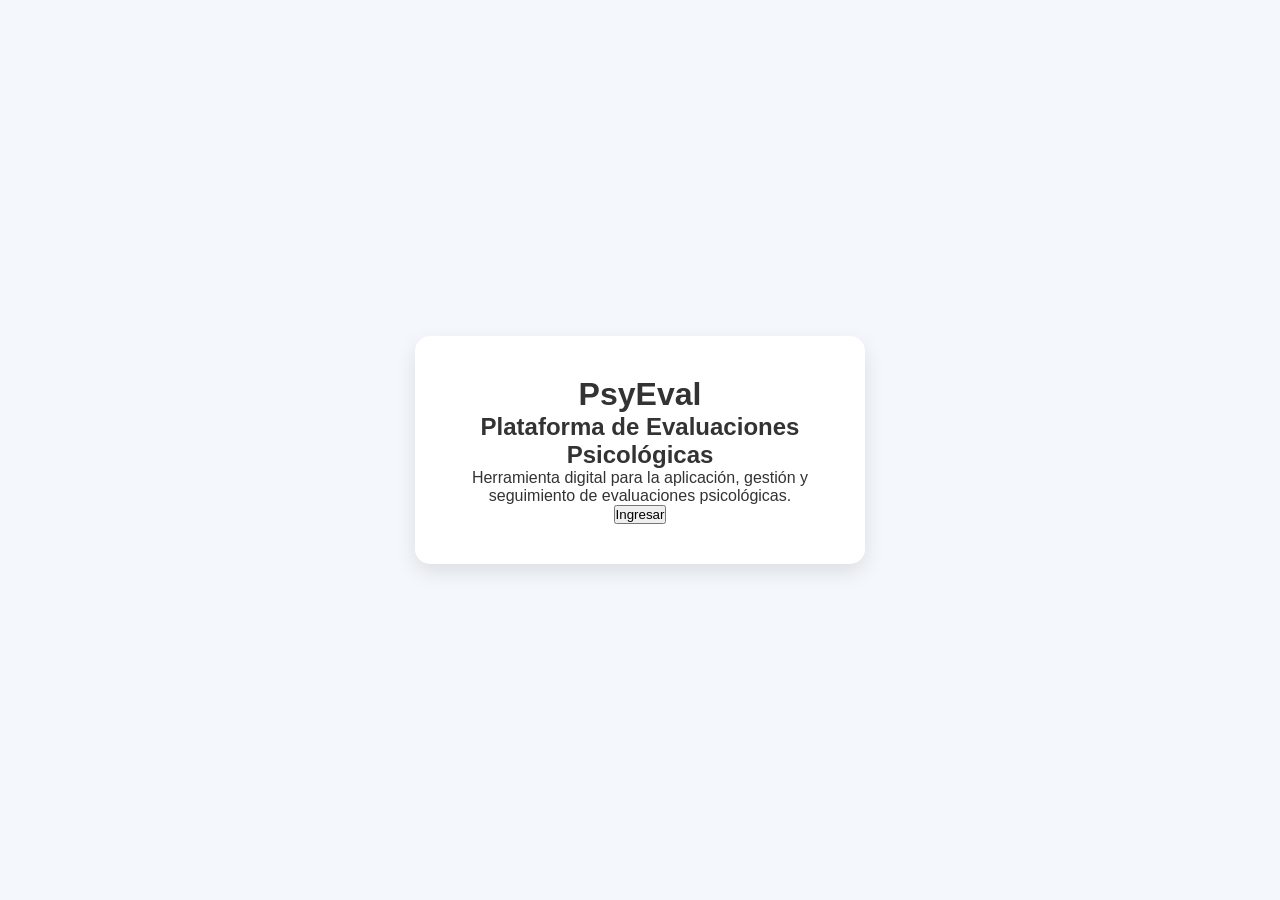
<file: index.html>
<!DOCTYPE html>
<html lang="es">
 
<head>
    <meta charset="UTF-8">
    <meta name="viewport" content="width=device-width, initial-scale=1.0">
    <title>PsyEval - Plataforma de Evaluaciones Psicológicas</title>

    <link rel="stylesheet" href="css/style.css">
</head>

<body>

    <div class="contenedor">

        <h1>PsyEval</h1>

        <h2>Plataforma de Evaluaciones Psicológicas</h2>

        <p>
            Herramienta digital para la aplicación,
            gestión y seguimiento de evaluaciones psicológicas.
        </p>

 <a href="pages/login.html">
    <button>
        Ingresar
    </button>
</a>

    </div>

</body>

</html>
</file>
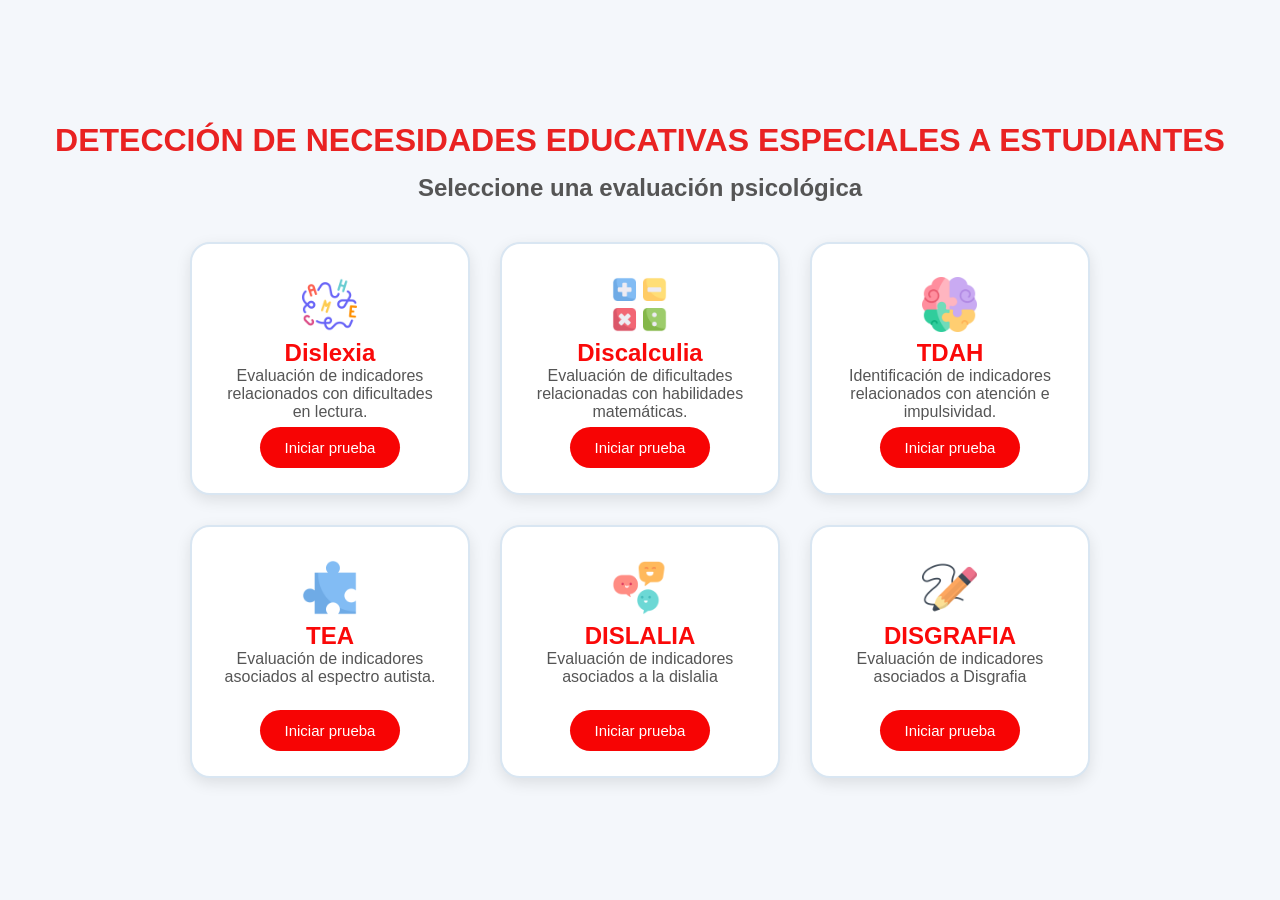
<file: pages/inicio.html>
<!DOCTYPE html>
<html lang="es">
<head>
<meta charset="UTF-8">
<meta name="viewport" content="width=device-width, initial-scale=1.0">
<title>PsyEval - Evaluaciones</title>
<link rel="stylesheet" href="../css/style.css">
<link rel="stylesheet" href="../css/inicio.css">
</head>
<body>
<div class="pagina">
    <h1>
        DETECCIÓN DE NECESIDADES EDUCATIVAS
        ESPECIALES A ESTUDIANTES
    </h1>
    <h2>
        Seleccione una evaluación psicológica
    </h2>
    <div class="contenedor-evaluaciones">
        <div class="tarjeta">

            <div class="icono">
                <img src="../img/dislexia.png" alt="Dislexia">
            </div>

            <h3>
                Dislexia
            </h3>

            <p>
                Evaluación de indicadores relacionados con dificultades en lectura.
            </p>
<a href="plantilla_a.html">
            <button>
                Iniciar prueba
            </button>
        </a>
        
        </div>
        <div class="tarjeta">

            <div class="icono">
                 <img src="../img/discalculia.png" alt="Discalculia">
            </div>

            <h3>
                Discalculia
            </h3>

            <p>
                Evaluación de dificultades relacionadas con habilidades matemáticas.
            </p>

            <button>
                Iniciar prueba
            </button>
        </div>
        <div class="tarjeta">

            <div class="icono">
                <img src="../img/tdah.png" alt="TDAH">
            </div>

            <h3>
                TDAH
            </h3>

            <p>
                Identificación de indicadores relacionados con atención e impulsividad.
            </p>

            <button>
                Iniciar prueba
            </button>

        </div>
        <div class="tarjeta">

            <div class="icono">
                 <img src="../img/autismo.png" alt="Autismo">
            </div>

            <h3>
                TEA
            </h3>

            <p>
                Evaluación de indicadores asociados al espectro autista.
            </p>

            <button>
                Iniciar prueba
            </button>

        </div>
    <div class="tarjeta">
         <div class="icono">
                 <img src="../img/dislalia.png" alt="Dislalia">
            </div>

            <h3>
                DISLALIA
            </h3>

            <p>
                Evaluación de indicadores asociados a la dislalia
            </p>
              <button>
                Iniciar prueba
            </button>
    </div>
    <div class="tarjeta">

            <div class="icono">
                 <img src="../img/disgrafia.png" alt="Disgrafia">
            </div>

            <h3>
                DISGRAFIA 
            </h3>

            <p>
                Evaluación de indicadores asociados a Disgrafia
            </p>

            <button>
                Iniciar prueba
            </button>
        </div>
</div>
</div>
</body>
</html>
</file>
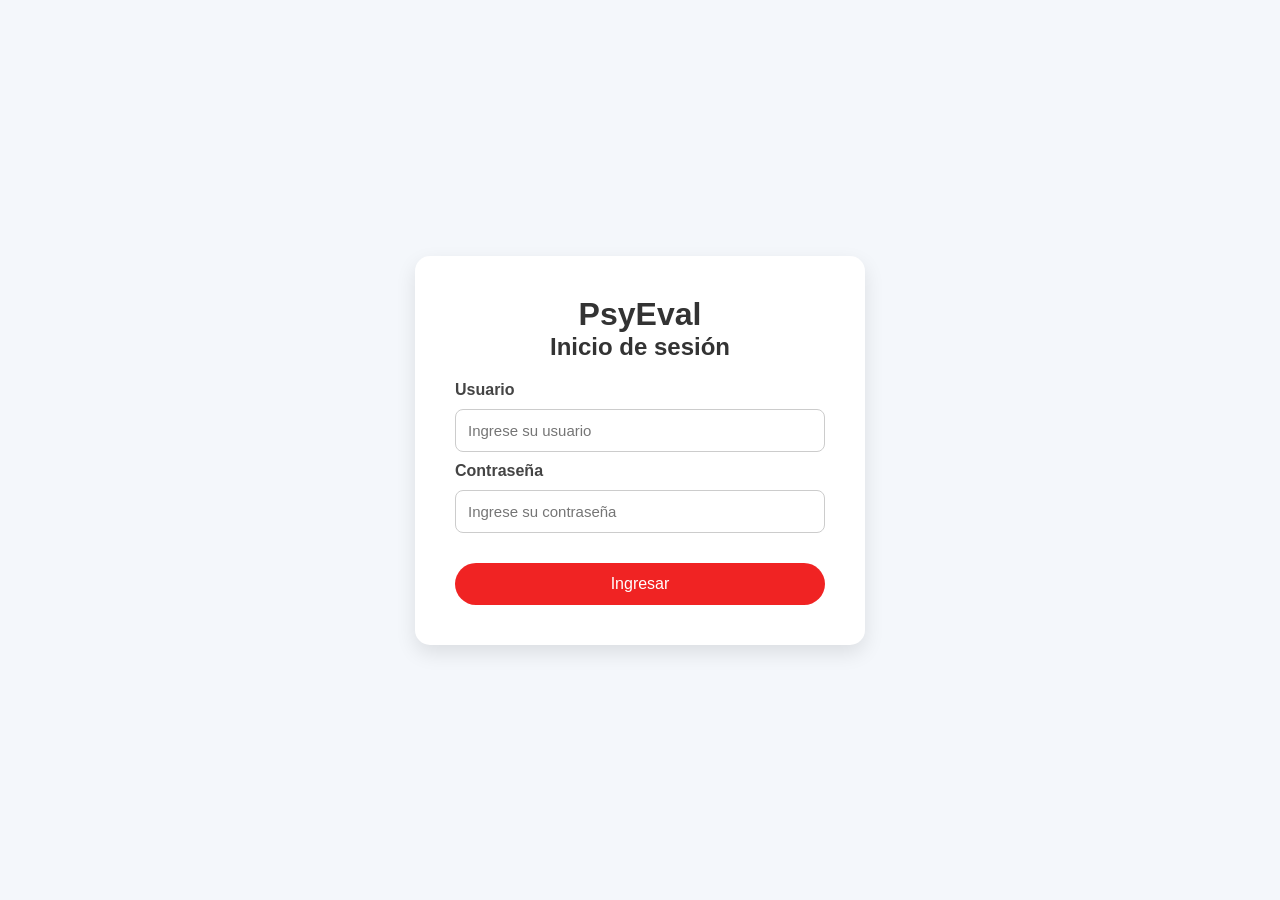
<file: pages/login.html>
<!DOCTYPE html>
<html lang="es">

<head>

    <meta charset="UTF-8">
    <meta name="viewport" content="width=device-width, initial-scale=1.0">

    <title>PsyEval - Inicio de sesión</title>

    <link rel="stylesheet" href="../css/style.css">
    <link rel="stylesheet" href="../css/login.css">

</head>


<body>

    <div class="contenedor">

        <h1>PsyEval</h1>

        <h2>Inicio de sesión</h2>


      <form class="formulario">

    <label>
        Usuario
    </label>

    <input 
type="text" 
id="usuario" 
placeholder="Ingrese su usuario">


    <label>
        Contraseña
    </label>

   <input
 type= "password"
id="clave"
placeholder="Ingrese su contraseña">



<button onclick="validarLogin(event)">
    Ingresar
</button>

</a>
</form>


    </div>

<script src="../js/login.js"></script>
</body>

</html>
</file>
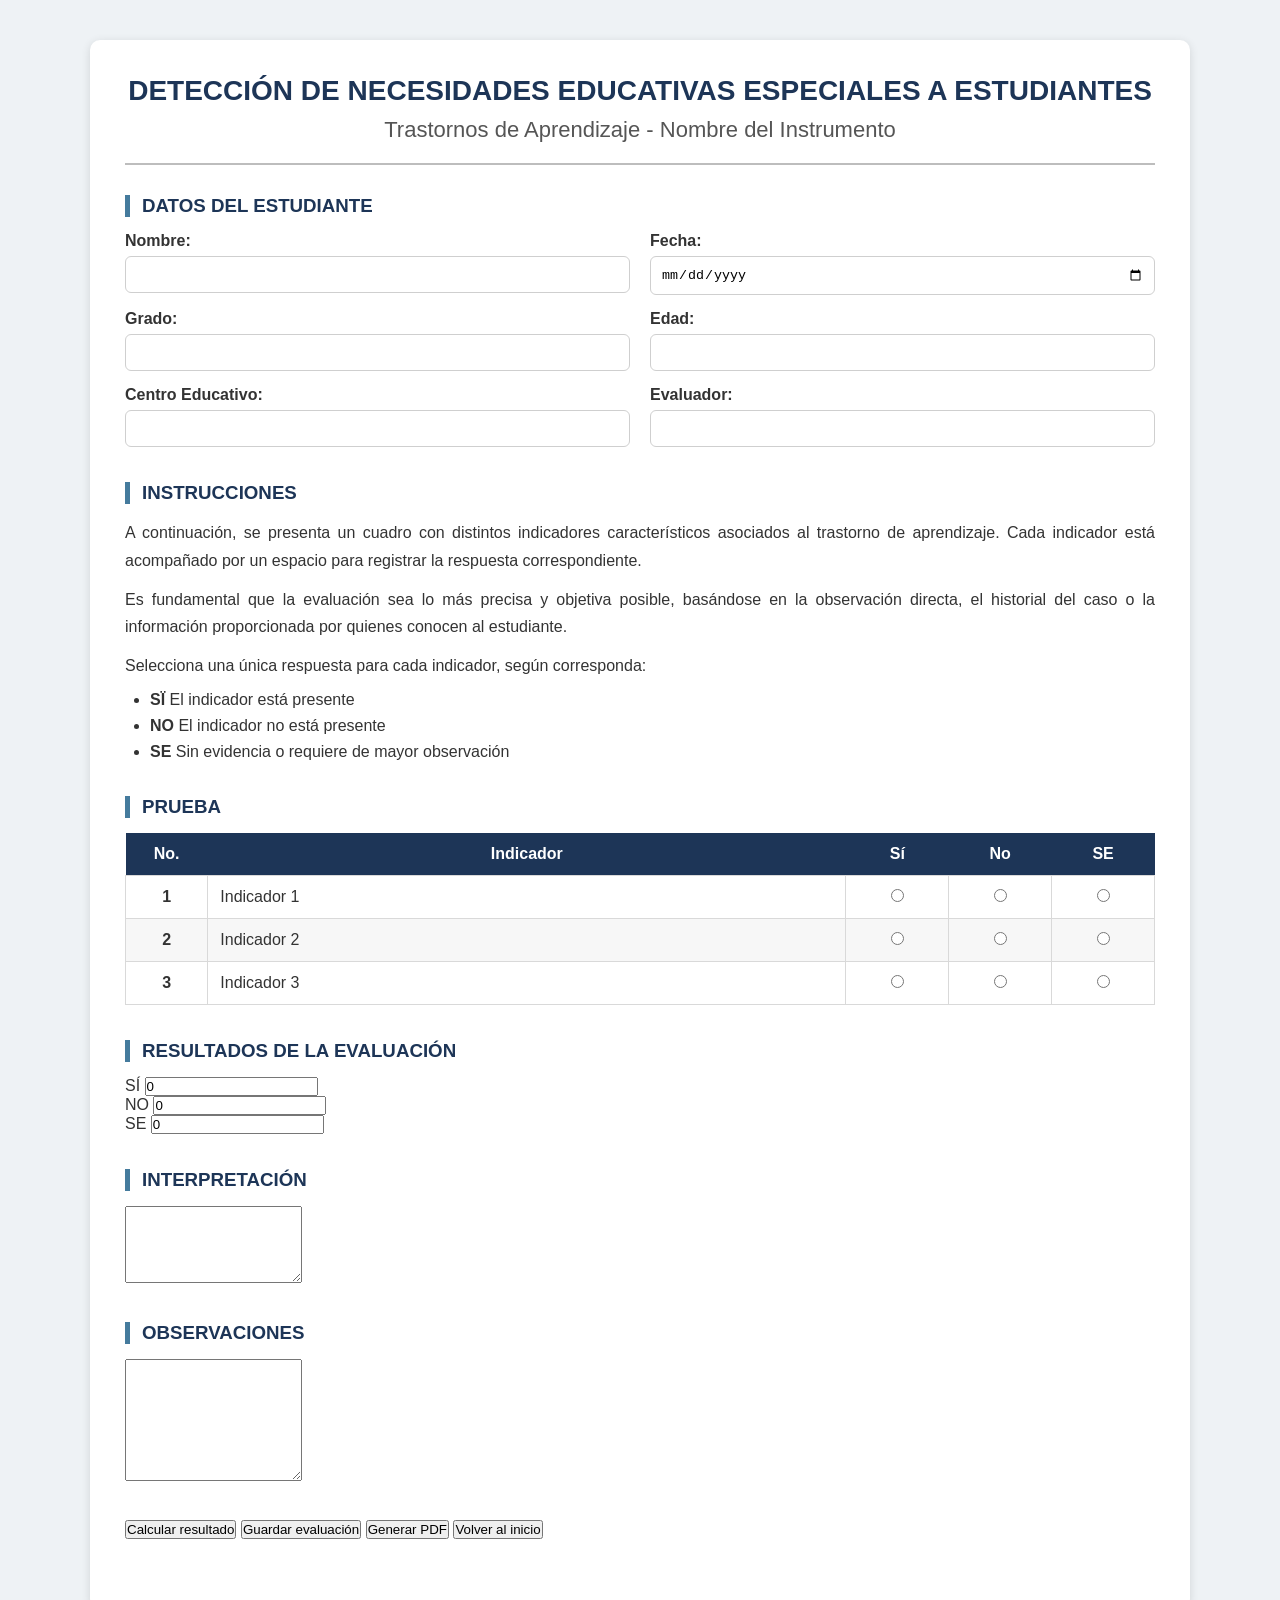
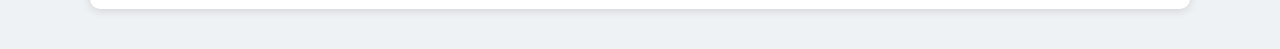
<file: pages/plantilla_a.html>
<!DOCTYPE html>
<html lang="es">

<head>

    <meta charset="UTF-8">
    <meta name="viewport" content="width=device-width, initial-scale=1.0">

    <title>Plantilla A | PsyEval</title>

    <link rel="stylesheet" href="../css/evaluacion.css">

</head>

<body>

    <div class="contenedor-evaluacion">

        <form id="formularioEvaluacion">

            <!-- ===================================== -->
            <!-- ENCABEZADO -->
            <!-- ===================================== -->

            <header class="encabezado">

                <h1>DETECCIÓN DE NECESIDADES EDUCATIVAS ESPECIALES A ESTUDIANTES</h1>

                <h2 class="nombre-instrumento">
                    Trastornos de Aprendizaje - Nombre del Instrumento
                </h2>

            </header>

            <!-- ===================================== -->
            <!-- DATOS DEL ESTUDIANTE -->
            <!-- ===================================== -->

            <section class="datos-estudiante">

                <h3>DATOS DEL ESTUDIANTE</h3>

                <div class="fila">

                    <div class="campo">
                        <label for="nombreEstudiante">Nombre:</label>
                        <input type="text" id="nombreEstudiante" name="nombreEstudiante">
                    </div>

                    <div class="campo">
                        <label for="fechaEvaluacion">Fecha:</label>
                        <input type="date" id="fechaEvaluacion" name="fechaEvaluacion">
                    </div>

                </div>

                <div class="fila">

                    <div class="campo">
                        <label for="grado">Grado:</label>
                        <input type="text" id="grado" name="grado">
                    </div>

                    <div class="campo">
                        <label for="edad">Edad:</label>
                        <input type="number" id="edad" name="edad" min="1">
                    </div>

                </div>

                <div class="fila">

                    <div class="campo">
                        <label for="centroEducativo">Centro Educativo:</label>
                        <input type="text" id="centroEducativo" name="centroEducativo">
                    </div>

                    <div class="campo">
                        <label for="evaluador">Evaluador:</label>
                        <input type="text" id="evaluador" name="evaluador">
                    </div>

                </div>

            </section>

            <!-- ===================================== -->
            <!-- INSTRUCCIONES -->
            <!-- ===================================== -->

            <section class="instrucciones">
                <h3> INSTRUCCIONES</h3>
  <p>
 A continuación, se presenta un cuadro con distintos indicadores característicos
        asociados al trastorno de aprendizaje. Cada indicador está acompañado por un
        espacio para registrar la respuesta correspondiente.
  </p>
  <p>
     Es fundamental que la evaluación sea lo más precisa y objetiva posible,
        basándose en la observación directa, el historial del caso o la información
        proporcionada por quienes conocen al estudiante.
  </p>
  <p>
    Selecciona una única respuesta para cada indicador, según corresponda: 
  </p>
  <ul> 
    <li><strong> SÏ</strong> El indicador está presente</li>
     <li><strong> NO</strong> El indicador no está presente</li>
      <li><strong> SE</strong> Sin evidencia o requiere de mayor observación</li>
  </ul>
            </section>

            <!-- ===================================== -->
            <!-- PRUEBA -->
            <!-- ===================================== -->

          <section class="prueba">

    <h3>PRUEBA</h3>

    <table class="tabla-prueba">

        <thead>

            <tr>

                <th style="width:8%;">No.</th>

                <th>Indicador</th>

                <th style="width:10%;">Sí</th>

                <th style="width:10%;">No</th>

                <th style="width:10%;">SE</th>

            </tr>

        </thead>

        <tbody>

            <tr>

                <td>1</td>

                <td>Indicador 1</td>

                <td><input type="radio" name="p1" value="SI"></td>

                <td><input type="radio" name="p1" value="NO"></td>

                <td><input type="radio" name="p1" value="SE"></td>

            </tr>

            <tr>

                <td>2</td>

                <td>Indicador 2</td>

                <td><input type="radio" name="p2" value="SI"></td>

                <td><input type="radio" name="p2" value="NO"></td>

                <td><input type="radio" name="p2" value="SE"></td>

            </tr>

            <tr>

                <td>3</td>

                <td>Indicador 3</td>

                <td><input type="radio" name="p3" value="SI"></td>

                <td><input type="radio" name="p3" value="NO"></td>

                <td><input type="radio" name="p3" value="SE"></td>

            </tr>

        </tbody>

    </table>

</section>

            <!-- ===================================== -->
            <!-- RESULTADOS -->
            <!-- ===================================== -->

         <section class="resultado">

    <h3>RESULTADOS DE LA EVALUACIÓN</h3>

    <div class="contenedor-resultados">

        <div class="resultado-item">
            <span>SÍ</span>
            <input type="text" id="totalSi" value="0" readonly>
        </div>

        <div class="resultado-item">
            <span>NO</span>
            <input type="text" id="totalNo" value="0" readonly>
        </div>

        <div class="resultado-item">
            <span>SE</span>
            <input type="text" id="totalSE" value="0" readonly>
        </div>

    </div>

</section>

            <!-- ===================================== -->
            <!-- INTERPRETACIÓN -->
            <!-- ===================================== -->

         <section class="interpretacion">

    <h3>INTERPRETACIÓN</h3>

    <textarea
        id="interpretacionResultado"
        rows="5"
        readonly>
    </textarea>

</section>

            <!-- ===================================== -->
            <!-- OBSERVACIONES -->
            <!-- ===================================== -->

        <section class="observaciones">

    <h3>OBSERVACIONES</h3>

    <textarea
        id="observaciones"
        rows="8"
        placeholder="Escriba aquí las observaciones del evaluador...">
    </textarea>

</section>

            <!-- ===================================== -->
            <!-- BOTONES -->
            <!-- ===================================== -->

          <section class="botones">

    <button type="button" id="btnCalcular">
        Calcular resultado
    </button>

    <button type="button" id="btnGuardar">
        Guardar evaluación
    </button>

    <button type="button" id="btnPDF">
        Generar PDF
    </button>

    <button type="button" id="btnVolver">
        Volver al inicio
    </button>

</section>

        </form>

    </div>

</body>

</html>
</file>
<file: css/style.css>
*{
    margin:0;
    padding:0;
    box-sizing:border-box;
}

body{
    font-family: Arial, sans-serif;
    background:#f4f7fb;
    color:#333;

    height:100vh;
    display:flex;
    justify-content:center;
    align-items:center;
}


.contenedor{

    background:white;

    width:450px;

    padding:40px;

    border-radius:15px;

    text-align:center;

    box-shadow:0px 8px 20px rgba(0,0,0,0.1);

}
</file>
<file: css/inicio.css>
.pagina{

    text-align:center;

    padding:40px;

}



.pagina h1{

    font-size:32px;

    color:#e92222;

    margin-bottom:15px;

}



.pagina h2{

    color:#555;

    margin-bottom:40px;

}



.contenedor-evaluaciones{

    display:grid;

    grid-template-columns:repeat(3, 280px);

    justify-content:center;

    gap:30px;

}



.tarjeta{

    background:white;

    border:2px solid #d9e6f2;

    border-radius:20px;

    padding:25px;

    box-shadow:0px 5px 15px rgba(0,0,0,0.1);

    transition:0.3s;

}



.tarjeta:hover{

    transform:translateY(-10px);

}



.icono img{

    width:55px;

    height:55px;

    object-fit:contain;

}
.icono{

    height:70px;

    display:flex;

    justify-content:center;

    align-items:center;

}





.tarjeta h3{

    color:#fa0909;

    font-size:24px;

}



.tarjeta p{

    color:#555;

    min-height:60px;

}



.tarjeta button{

    background:#f70404;

    color:white;

    border:none;

    padding:12px 25px;

    border-radius:25px;

    cursor:pointer;

    font-size:15px;

}



.tarjeta button:hover{

    background:#752c1f;

}
</file>
<file: css/login.css>
.formulario{

    display:flex;

    flex-direction:column;

    gap:10px;

    margin-top:20px;

}


.formulario label{

    text-align:left;

    font-weight:bold;

    color:#444;

}


.formulario input{

    padding:12px;

    border:1px solid #ccc;

    border-radius:8px;

    font-size:15px;

}


.formulario input:focus{

    outline:none;

    border-color:#fa3126;

}


.formulario button{

    margin-top:20px;

    background:#f02323;

    color:white;

    border:none;

    padding:12px;

    border-radius:25px;

    font-size:16px;

    cursor:pointer;

}


.formulario button:hover{

    background:#751f1f;

}
</file>
<file: css/evaluacion.css>
/* ==========================
   CONFIGURACIÓN GENERAL
========================== */

*{
    margin:0;
    padding:0;
    box-sizing:border-box;
}

body{

    font-family:Arial, Helvetica, sans-serif;
    background:#eef2f5;
    color:#333;

}

/* ==========================
   CONTENEDOR
========================== */

.contenedor-evaluacion{

    width:90%;
    max-width:1100px;

    margin:40px auto;

    background:white;

    padding:35px;

    border-radius:10px;

    box-shadow:0 2px 10px rgba(0,0,0,.12);

}

/* ==========================
   ENCABEZADO
========================== */

.encabezado{

    text-align:center;

    border-bottom:2px solid #bdbdbd;

    padding-bottom:20px;

    margin-bottom:30px;

}

.encabezado h1{

    font-size:28px;

    color:#1d3557;

    margin-bottom:10px;

}

.nombre-instrumento{

    font-size:22px;

    color:#555;

    font-weight:normal;

}

/* ==========================
   SECCIONES
========================== */

section{

    margin-bottom:35px;

}

section h3{

    color:#1d3557;

    margin-bottom:15px;

    border-left:5px solid #457b9d;

    padding-left:12px;

}

/* ==========================
   DATOS
========================== */

.fila{

    display:flex;

    gap:20px;

    margin-bottom:15px;

}

.campo{

    flex:1;

}

.campo label{

    display:block;

    margin-bottom:6px;

    font-weight:bold;

}

.campo input{

    width:100%;

    padding:10px;

    border:1px solid #cfcfcf;

    border-radius:6px;

}

/* ==========================
   INSTRUCCIONES
========================== */

.instrucciones p{

    text-align:justify;

    line-height:1.7;

    margin-bottom:12px;

}

.instrucciones ul{

    margin-left:25px;

}

.instrucciones li{

    margin-bottom:8px;

}

/* ==========================
   TABLA
========================== */

.tabla-prueba{

    width:100%;

    border-collapse:collapse;

}

.tabla-prueba th{

    background:#1d3557;

    color:white;

    padding:12px;

}

.tabla-prueba td{

    border:1px solid #d9d9d9;

    padding:12px;

}

.tabla-prueba tr:nth-child(even){

    background:#f7f7f7;

}

.tabla-prueba td:first-child{

    text-align:center;

    font-weight:bold;

}

.tabla-prueba td:nth-child(3),
.tabla-prueba td:nth-child(4),
.tabla-prueba td:nth-child(5){

    text-align:center;

}
</file>
